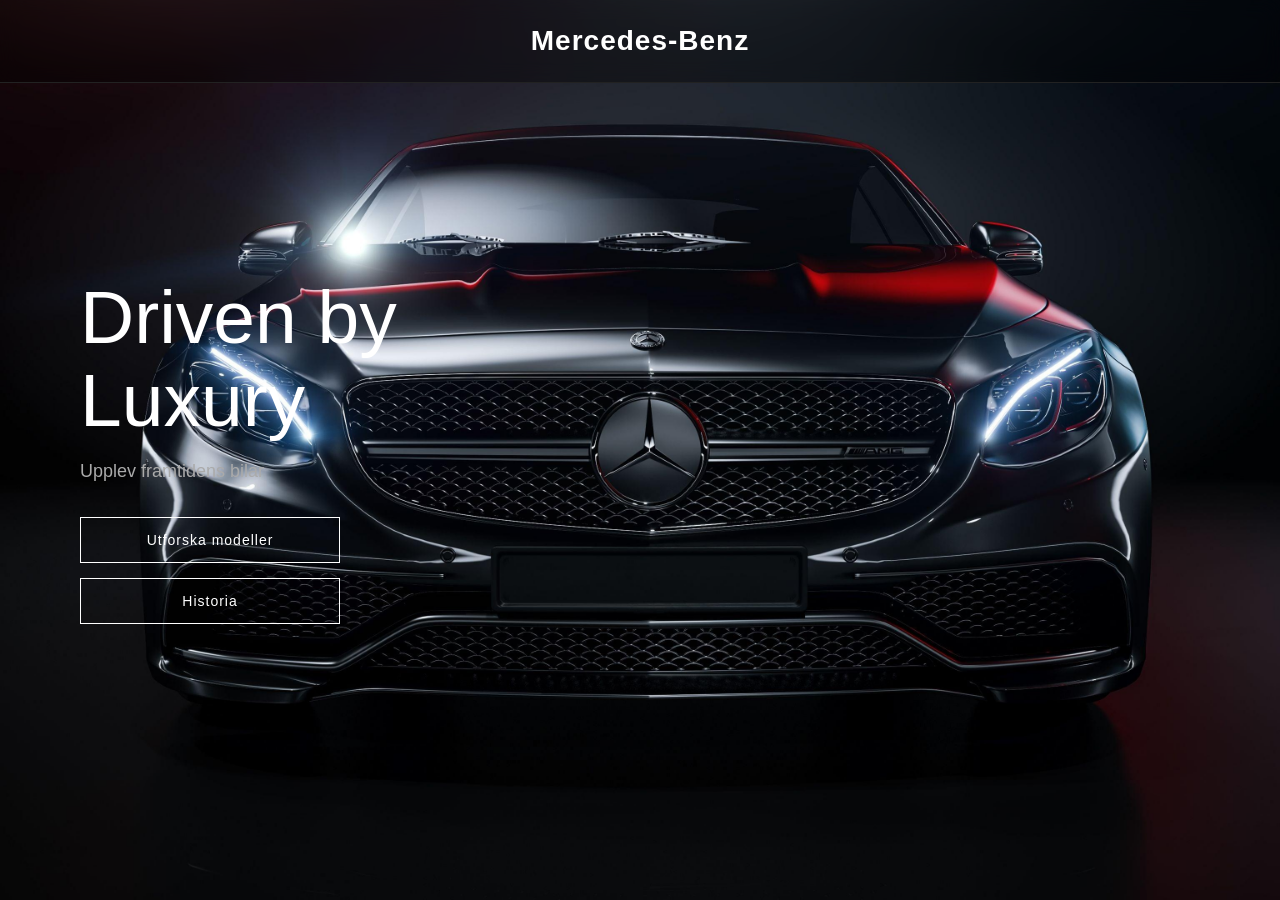
<file: index.html>
<!DOCTYPE html>
<html lang="sv">

<head>
    <meta charset="UTF-8">
    <meta name="viewport" content="width=device-width, initial-scale=1.0">

    <title>Mercedes-Benz</title>

    <!-- CSS -->
    <link rel="stylesheet" href="./style.css">
</head>

<body>

    <!-- Navbar -->
    <nav>

        <h1>Mercedes-Benz</h1>

    </nav>

    <!-- Hero -->
    <section class="hero">

        <div class="hero-text">

            <h2>Driven by Luxury</h2>

            <p>Upplev framtidens bilar</p>

            <!-- Buttons -->
            <div class="buttons">

                <a href="model.html" class="hero-btn">
                    Utforska modeller
                </a>

                <a href="historia.html" class="hero-btn">
                    Historia
                </a>

            </div>

        </div>

    </section>

</body>

</html>
</file>
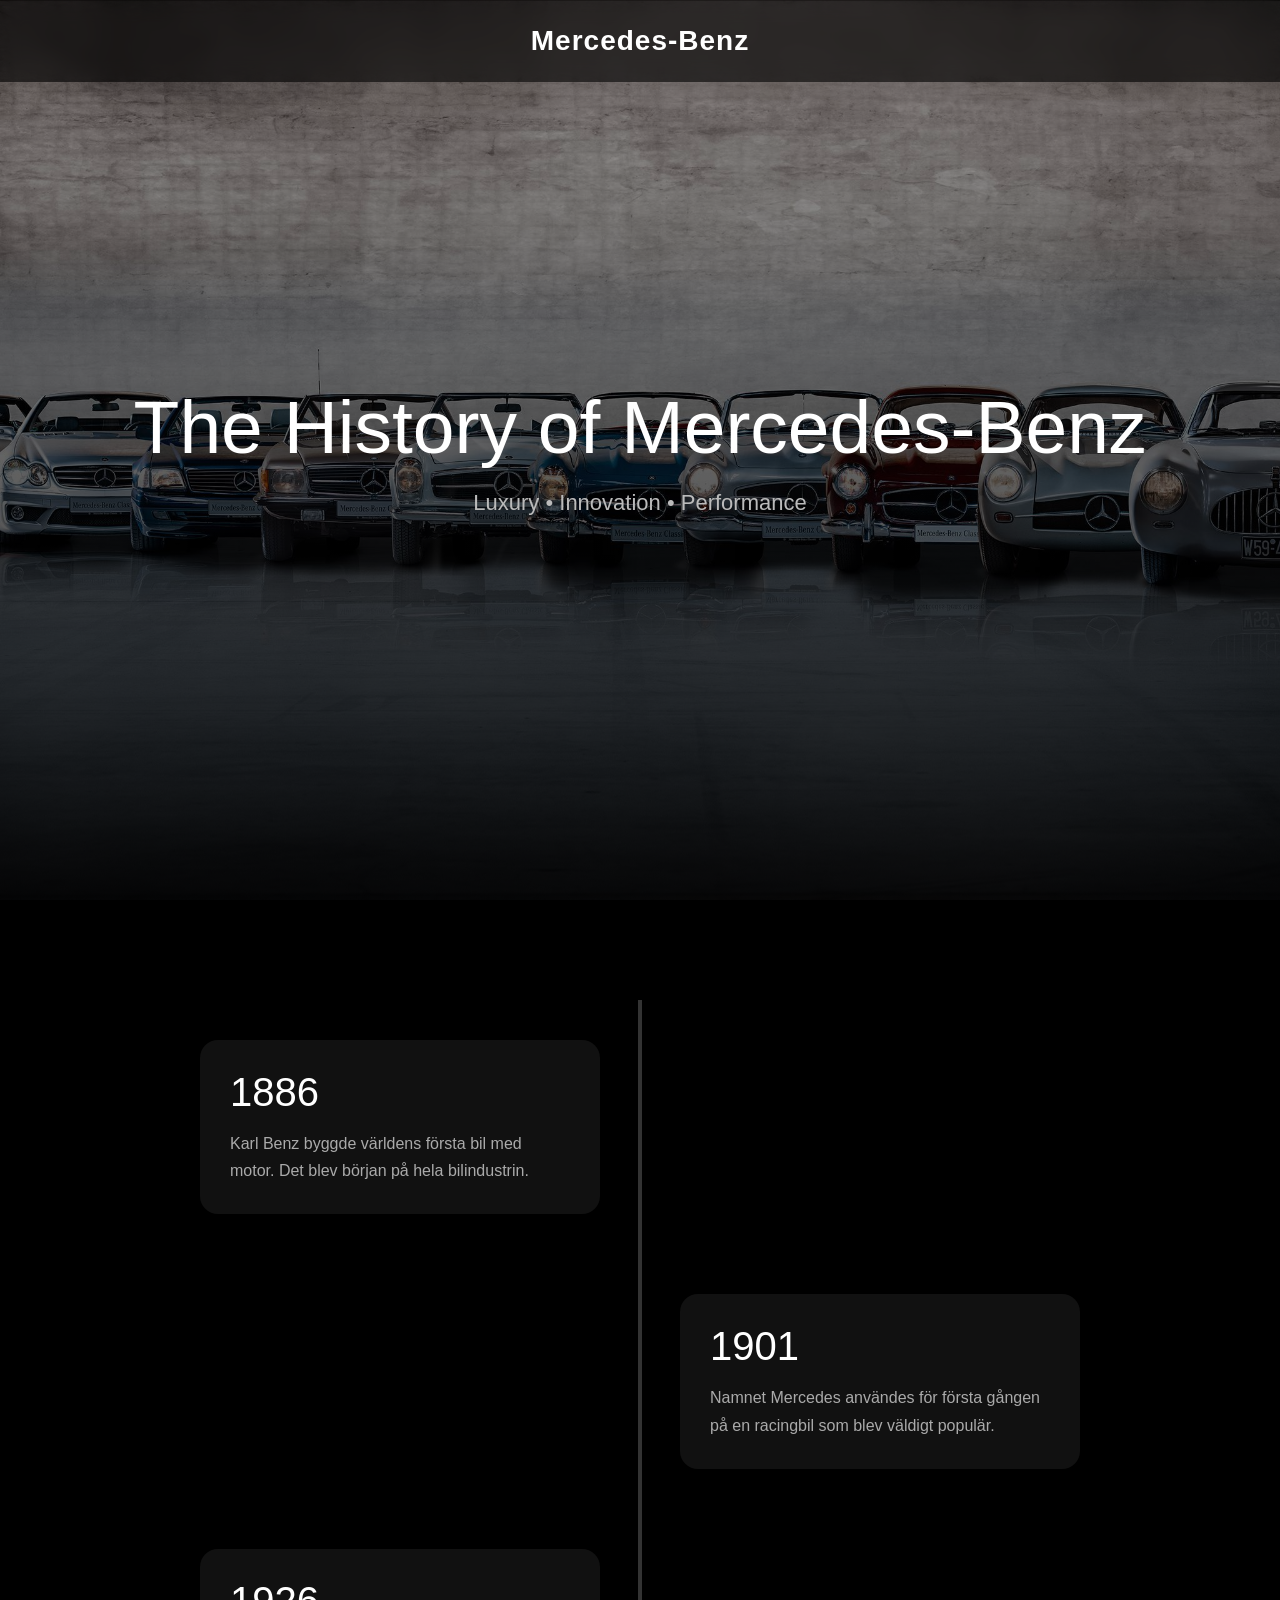
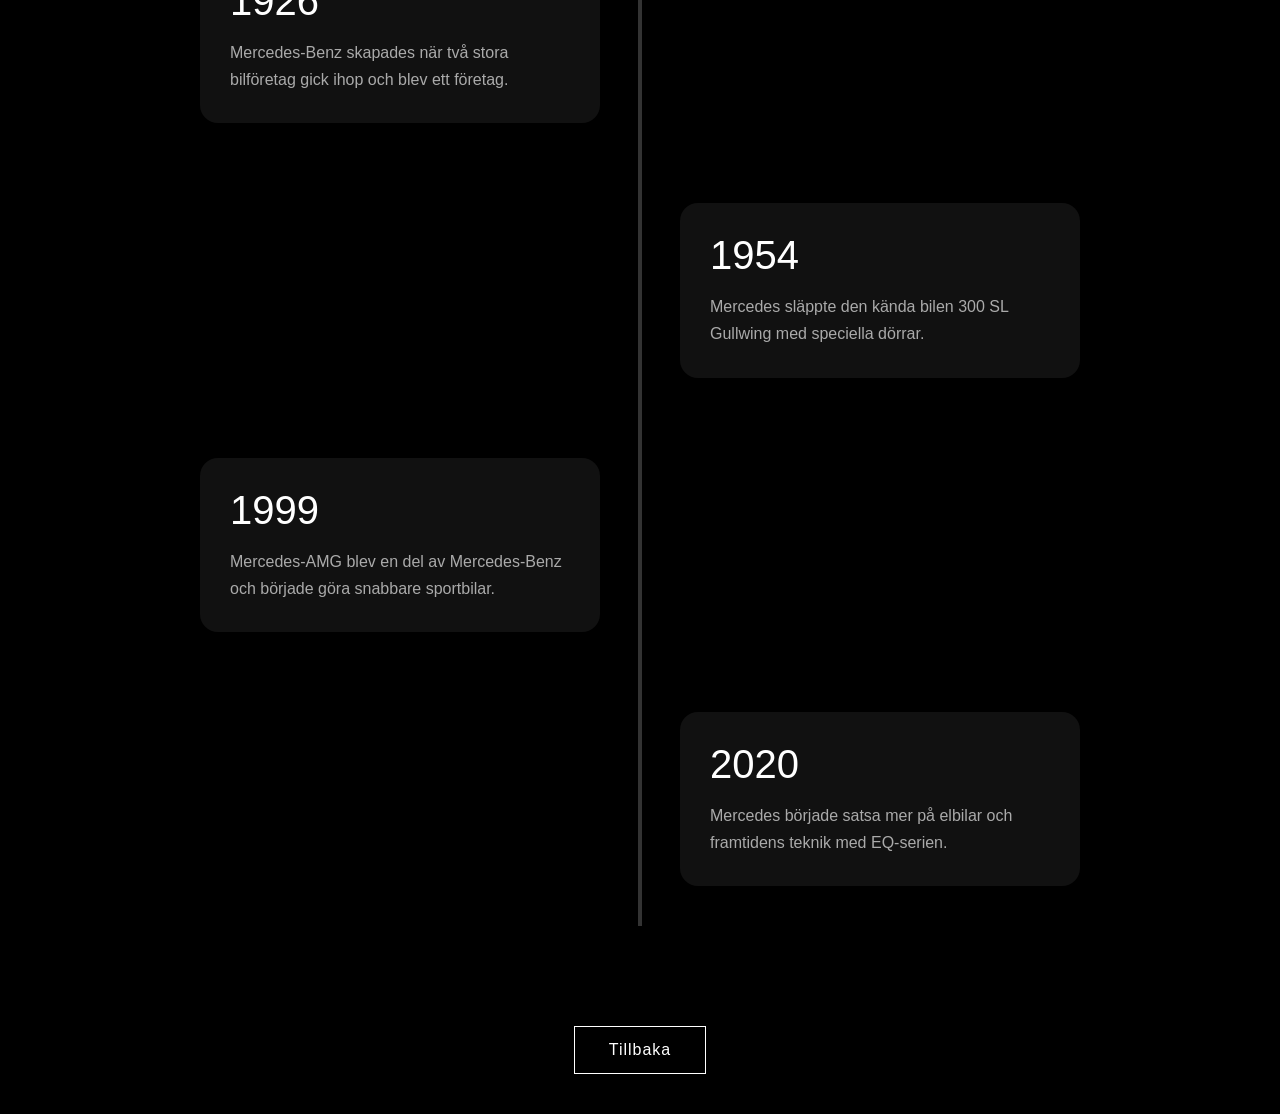
<file: historia.html>
<!DOCTYPE html>
<html lang="sv">
<head>
    <meta charset="UTF-8">
    <title>Mercedes-Benz History</title>
    <link rel="stylesheet" href="historia.css">
</head>

<body>

<!-- Nav -->
<nav>
    <h1>Mercedes-Benz</h1>
</nav>

<!-- Hero -->
<section class="hero">

    <div class="overlay"></div>

    <div class="hero-text">
        <h2>The History of Mercedes-Benz</h2>
        <p>Luxury • Innovation • Performance</p>
    </div>

</section>

<!-- Tidslinje -->
<section class="timeline">

    <!-- 1886 -->
<div class="timeline-item">
    <div class="timeline-content">

        <h3>1886</h3>

        <p>
            Karl Benz byggde världens första bil
            med motor. Det blev början på hela
            bilindustrin.
        </p>

    </div>
</div>

<!-- 1901 -->
<div class="timeline-item">
    <div class="timeline-content">

        <h3>1901</h3>

        <p>
            Namnet Mercedes användes för första gången
            på en racingbil som blev väldigt populär.
        </p>

    </div>
</div>

<!-- 1926 -->
<div class="timeline-item">
    <div class="timeline-content">

        <h3>1926</h3>

        <p>
            Mercedes-Benz skapades när två stora
            bilföretag gick ihop och blev ett företag.
        </p>

    </div>
</div>

<!-- 1954 -->
<div class="timeline-item">
    <div class="timeline-content">

        <h3>1954</h3>

        <p>
            Mercedes släppte den kända bilen
            300 SL Gullwing med speciella dörrar.
        </p>

    </div>
</div>

<!-- 1999 -->
<div class="timeline-item">
    <div class="timeline-content">

        <h3>1999</h3>

        <p>
            Mercedes-AMG blev en del av Mercedes-Benz
            och började göra snabbare sportbilar.
        </p>

    </div>
</div>

<!-- 2020 -->
<div class="timeline-item">
    <div class="timeline-content">

        <h3>2020</h3>

        <p>
            Mercedes började satsa mer på elbilar
            och framtidens teknik med EQ-serien.
        </p>

    </div>
</div>

</section>

<!-- Tillbaka knapp -->
<a href="index.html" class="back-btn">Tillbaka</a>
</body>
</html>
</file>
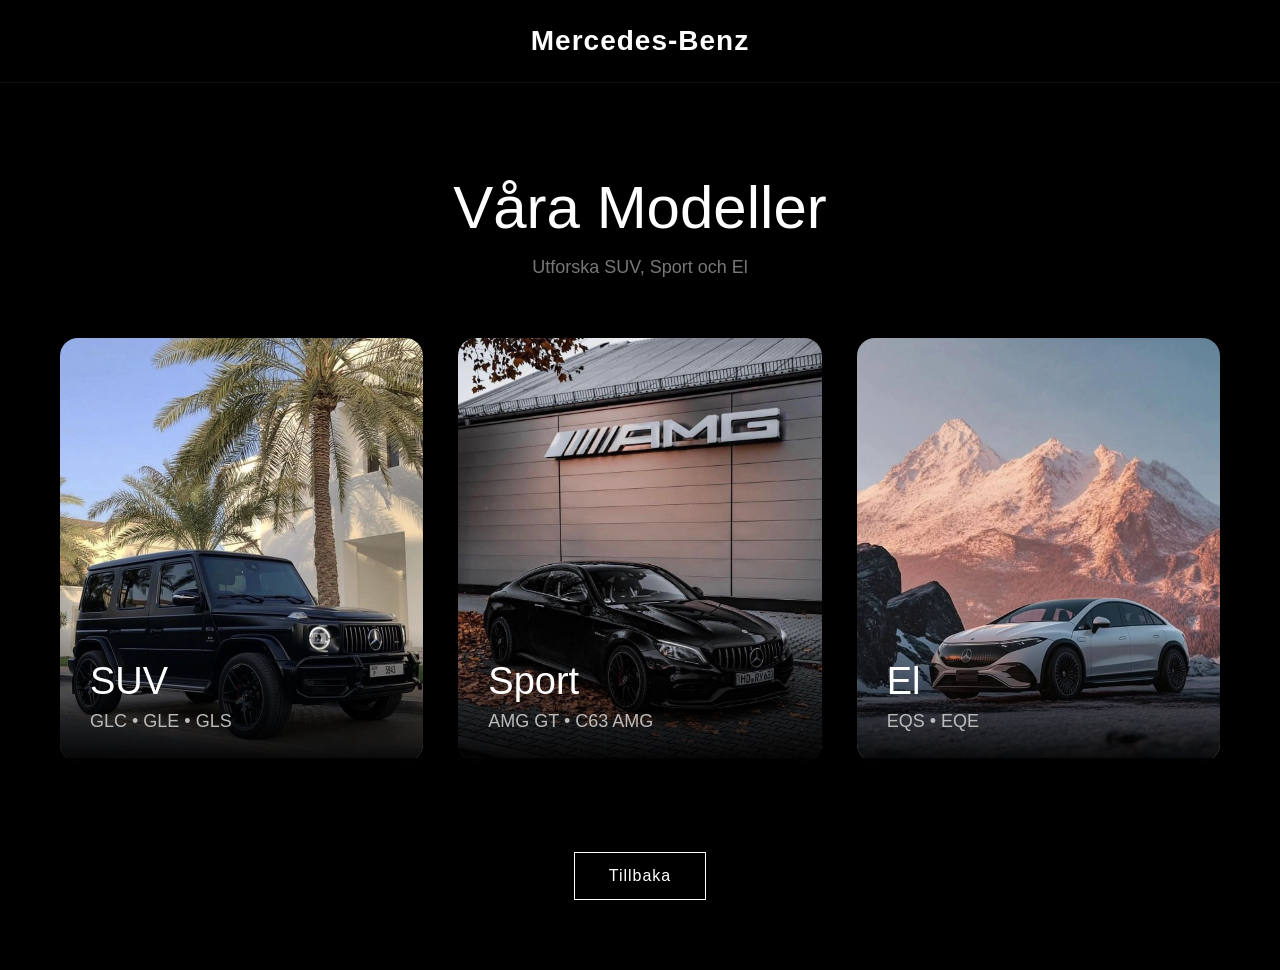
<file: model.html>
<!DOCTYPE html>
<html lang="sv">
<head>
    <meta charset="UTF-8">
    <title>Mercedes Models</title>
    <link rel="stylesheet" href="model.css">
</head>

<body>

<nav>
    <h1>Mercedes-Benz</h1>
</nav>

<section class="title">
    <h2>Våra Modeller</h2>
    <p>Utforska SUV, Sport och El</p>
</section>

<section class="cars">

    <!-- Suv -->
    <a href="suv.html" class="card">
        <img src="SUV.jpg">

        <div class="info">
            <h3>SUV</h3>
            <p>GLC • GLE • GLS</p>
        </div>
    </a>

    <!-- Sport -->
    <a href="sport.html" class="card">
        <img src="sport.jpg">

        <div class="info">
            <h3>Sport</h3>
            <p>AMG GT • C63 AMG</p>
        </div>
    </a>

    <!-- El -->
    <a href="el.html" class="card">
        <img src="el.jpg">

        <div class="info">
            <h3>El</h3>
            <p>EQS • EQE</p>
        </div>
    </a>

</section>

<a href="index.html" class="back-btn">Tillbaka</a>

</body>
</html>
</file>
<file: style.css>
/* RESET */
* {
    margin: 0;
    padding: 0;
    box-sizing: border-box;
}

/* BODY */
body {
    font-family: 'Helvetica Neue', sans-serif;

    background: #000;
    color: white;

    overflow-x: hidden;

    animation: fadePage 0.8s ease;
}

/* SIMPLE FADE */
@keyframes fadePage {

    from {
        opacity: 0;
    }

    to {
        opacity: 1;
    }

}

/* NAV */
nav {
    padding: 25px 50px;

    border-bottom: 1px solid #222;

    position: fixed;

    width: 100%;

    z-index: 1000;

    background: rgba(0,0,0,0.4);

    backdrop-filter: blur(10px);

    display: flex;
    justify-content: center;
    align-items: center;
}

/* LOGO */
nav h1 {
    font-size: 28px;

    font-weight: 600;

    letter-spacing: 1px;
}

/* HERO */
.hero {
    height: 100vh;

    background:
    url("mercedes huvudbild.jpg")
    center/cover no-repeat;

    display: flex;

    align-items: center;

    padding-left: 80px;

    animation: fadeHero 1s ease;
}

/* SIMPLE HERO ANIMATION */
@keyframes fadeHero {

    from {
        opacity: 0.7;
    }

    to {
        opacity: 1;
    }

}

/* HERO TEXT */
.hero-text {
    max-width: 500px;

    animation: fadeText 1s ease;
}

/* SIMPLE TEXT ANIMATION */
@keyframes fadeText {

    from {
        opacity: 0;
    }

    to {
        opacity: 1;
    }

}

/* TITLE */
.hero-text h2 {
    font-size: 75px;

    font-weight: 300;

    line-height: 1.1;
}

/* SUBTITLE */
.hero-text p {
    margin-top: 20px;

    font-size: 18px;

    color: #aaa;
}

/* BUTTONS */
.buttons {
    margin-top: 35px;

    display: flex;

    flex-direction: column;

    gap: 15px;

    width: fit-content;
}

/* BUTTON */
.hero-btn {
    display: inline-block;

    width: 260px;

    padding: 14px 35px;

    border: 1px solid white;

    text-decoration: none;

    color: white;

    font-size: 14px;

    letter-spacing: 1px;

    text-align: center;

    transition: 0.2s ease;
}

/* BUTTON HOVER */
.hero-btn:hover {
    background: white;
    color: black;
}

/* RESPONSIVE */
@media (max-width: 800px) {

    nav {
        padding: 20px;
    }

    .hero {
        padding: 20px;
    }

    .hero-text h2 {
        font-size: 48px;
    }

    .hero-btn {
        width: 220px;
    }

}
</file>
<file: historia.css>
/* Reset */
* {
    margin: 0;
    padding: 0;
    box-sizing: border-box;
}

/* Body */
body {
    font-family: 'Helvetica Neue', sans-serif;
    background: #000;
    color: white;
    overflow-x: hidden;

    animation: fadePage 1s ease;
}

/* Fade */
@keyframes fadePage {

    from {
        opacity: 0;
    }

    to {
        opacity: 1;
    }

}

/* Nav */
nav {
    position: fixed;

    width: 100%;

    padding: 25px 50px;

    background: rgba(0,0,0,0.6);

    backdrop-filter: blur(10px);

    z-index: 1000;

    display: flex;
    justify-content: center;
    align-items: center;
}

/* Rubrik */
nav h1 {
    font-size: 28px;

    font-weight: 600;

    letter-spacing: 1px;

    text-align: center;
}

/* Hero */
.hero {
    position: relative;

    height: 100vh;

    background:
    url("old\ mercedes.jpg")
    center/cover no-repeat;

    display: flex;

    justify-content: center;
    align-items: center;

    overflow: hidden;
}

/* Overlay */
.overlay {
    position: absolute;

    width: 100%;
    height: 100%;

    background:
    linear-gradient(
        to top,
        rgba(0,0,0,0.9),
        rgba(0,0,0,0.3)
    );
}

/* Hero text */
.hero-text {
    position: relative;

    text-align: center;

    animation: slideUp 1.2s ease;
}

.hero-text h2 {
    font-size: 75px;

    font-weight: 300;
}

.hero-text p {
    margin-top: 20px;

    color: #bbb;

    font-size: 22px;
}

/* Hero animation */
@keyframes slideUp {

    from {
        transform: translateY(60px);
        opacity: 0;
    }

    to {
        transform: translateY(0);
        opacity: 1;
    }

}

/* Tidslinje */
.timeline {
    position: relative;

    max-width: 1000px;

    margin: 100px auto;

    padding: 0 20px;
}

/* Linje */
.timeline::after {
    content: "";

    position: absolute;

    width: 4px;

    background: #333;

    top: 0;
    bottom: 0;

    left: 50%;

    transform: translateX(-50%);
}

/* Item */
.timeline-item {
    position: relative;

    width: 50%;

    padding: 40px;
}

/* Left */
.timeline-item:nth-child(odd) {
    left: 0;
}

/* Right */
.timeline-item:nth-child(even) {
    left: 50%;
}

/* Content */
.timeline-content {
    background: #111;

    padding: 30px;

    border-radius: 18px;

    transition: 0.4s ease;

    animation: fadeUp 1s ease;
}

/* Hover */
.timeline-content:hover {
    transform: translateY(-8px);

    box-shadow:
    0 20px 40px rgba(0,0,0,0.7);
}

/* Year */
.timeline-content h3 {
    font-size: 40px;

    margin-bottom: 15px;

    font-weight: 300;
}

/* Text */
.timeline-content p {
    color: #aaa;

    line-height: 1.7;
}

/* Animation */
@keyframes fadeUp {

    from {
        opacity: 0;
        transform: translateY(40px);
    }

    to {
        opacity: 1;
        transform: translateY(0);
    }

}

/* Tillbaka kanpp */
.back-btn {
    display: block;

    width: fit-content;

    margin: 50px auto 40px;

    padding: 14px 34px;

    border: 1px solid white;

    color: white;

    text-decoration: none;

    letter-spacing: 1px;

    transition: 0.3s;
}

/* Button hover */
.back-btn:hover {
    background: white;
    color: black;
}

/* Footer */
footer {
    text-align: center;

    padding: 50px;

    color: #666;
}

/* Responsive */
@media (max-width: 900px) {

    .hero-text h2 {
        font-size: 45px;
    }

    .timeline::after {
        left: 20px;
    }

    .timeline-item {
        width: 100%;

        padding-left: 60px;
        padding-right: 20px;
    }

    .timeline-item:nth-child(even) {
        left: 0;
    }

}
</file>
<file: model.css>
/* Reset */
* {
    margin: 0;
    padding: 0;
    box-sizing: border-box;
}

/* Body */
body {
    font-family: 'Helvetica Neue', sans-serif;
    background: #000;
    color: white;

    animation: fadePage 1s ease;
}

/* Fade */
@keyframes fadePage {
    from { opacity: 0; }
    to { opacity: 1; }
}

/* Nav */
nav {
    padding: 25px 50px;
    border-bottom: 1px solid #111;

    display: flex;
    justify-content: center;
    align-items: center;
}

/* Rubrik */
nav h1 {
    font-weight: 600;
    letter-spacing: 1px;
    font-size: 28px;

    text-align: center;
}

/* Titel */
.title {
    text-align: center;
    padding: 90px 20px 60px;

    animation: slideDown 1s ease;
}

.title h2 {
    font-size: 60px;
    font-weight: 300;
}

.title p {
    margin-top: 15px;
    color: #777;
    font-size: 18px;
}

/* Titel animation */
@keyframes slideDown {
    from {
        transform: translateY(-30px);
        opacity: 0;
    }

    to {
        transform: translateY(0);
        opacity: 1;
    }
}

/* Grid */
.cars {
    display: grid;
    grid-template-columns: repeat(auto-fit, minmax(350px, 1fr));

    gap: 35px;

    padding: 0 60px 90px;
}

/* Card */
.card {
    position: relative;
    overflow: hidden;

    border-radius: 18px;

    cursor: pointer;

    text-decoration: none;
    color: white;

    background: #111;

    opacity: 0;
    transform: translateY(40px);

    animation: fadeUp 0.8s ease forwards;

    transition: 
    transform 0.4s ease,
    box-shadow 0.4s ease;
}

/* Delay */
.card:nth-child(2) {
    animation-delay: 0.2s;
}

.card:nth-child(3) {
    animation-delay: 0.4s;
}

/* Card animation */
@keyframes fadeUp {
    to {
        opacity: 1;
        transform: translateY(0);
    }
}

/* Image */
.card img {
    width: 100%;
    height: 420px;

    object-fit: cover;

    transition: transform 0.7s ease;
}

/* Overlay */
.info {
    position: absolute;

    bottom: 0;
    width: 100%;

    padding: 30px;

    background: linear-gradient(
        to top,
        rgba(0,0,0,0.95),
        transparent
    );
}

.info h3 {
    font-size: 38px;
    font-weight: 300;
}

.info p {
    margin-top: 8px;
    color: #bbb;
    font-size: 18px;
}

/* Hover */
.card:hover {
    transform: translateY(-10px);

    box-shadow:
    0 20px 40px rgba(0,0,0,0.7);
}

.card:hover img {
    transform: scale(1.06);
}

/* Button */
.back-btn {
    display: block;

    width: fit-content;

    margin: 0 auto 70px;

    padding: 14px 34px;

    border: 1px solid white;

    color: white;
    text-decoration: none;

    letter-spacing: 1px;

    transition: 0.3s;
}

.back-btn:hover {
    background: white;
    color: black;
}

/* Responsive */
@media (max-width: 800px) {

    nav {
        padding: 20px;
    }

    .title h2 {
        font-size: 42px;
    }

    .cars {
        padding: 20px;
    }

    .card img {
        height: 300px;
    }

}
</file>
